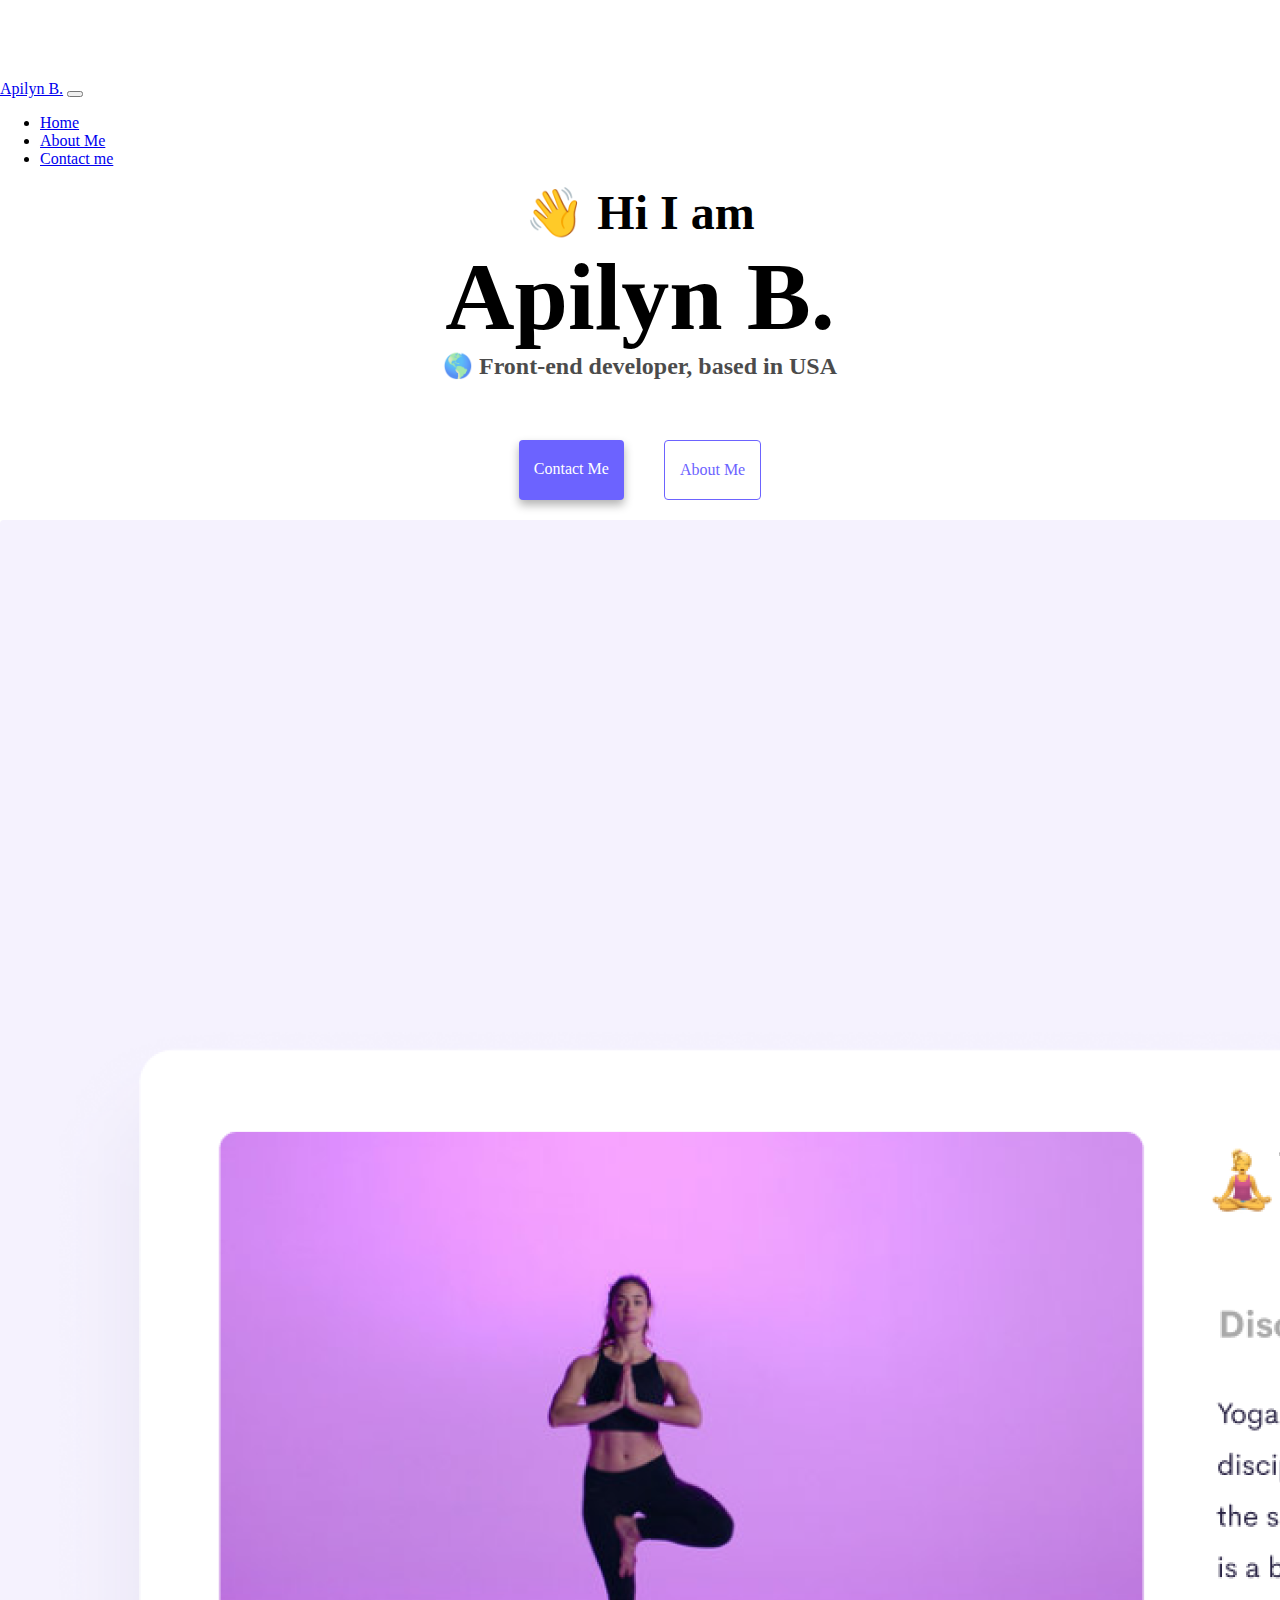
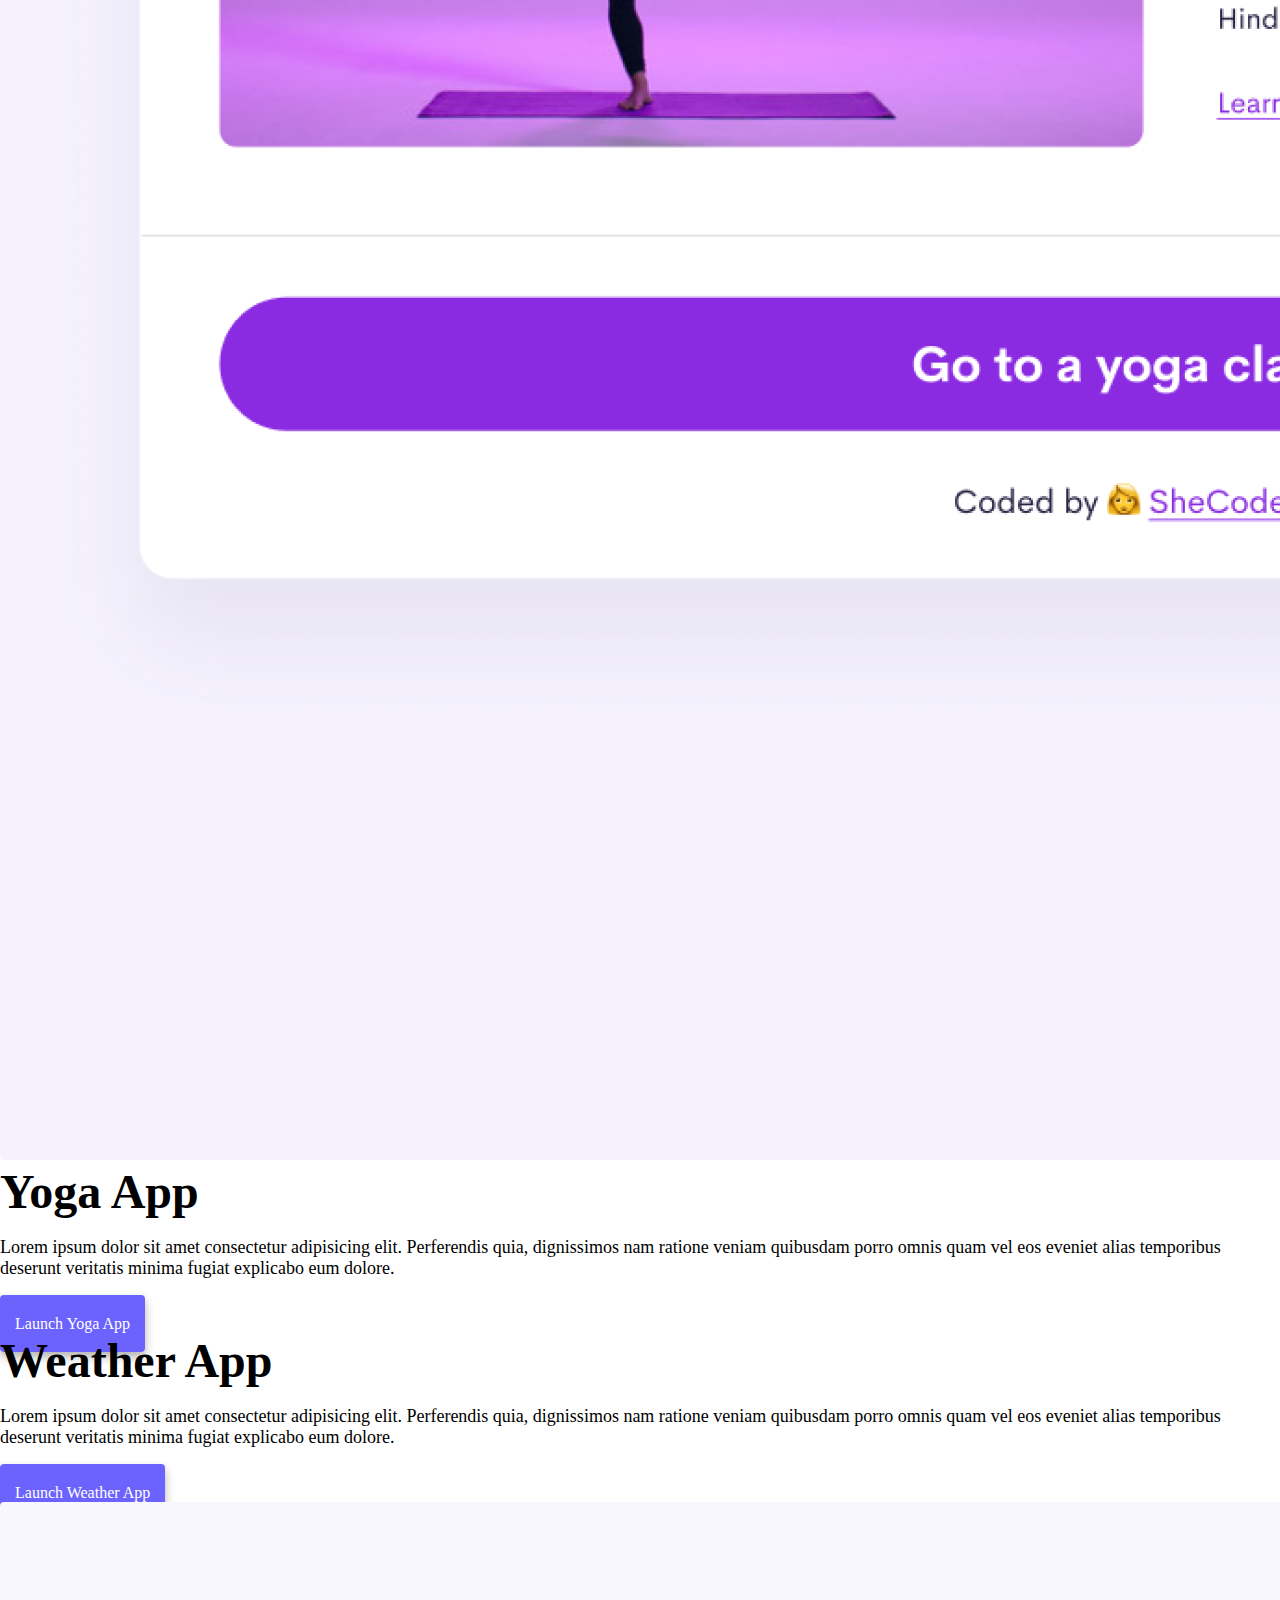
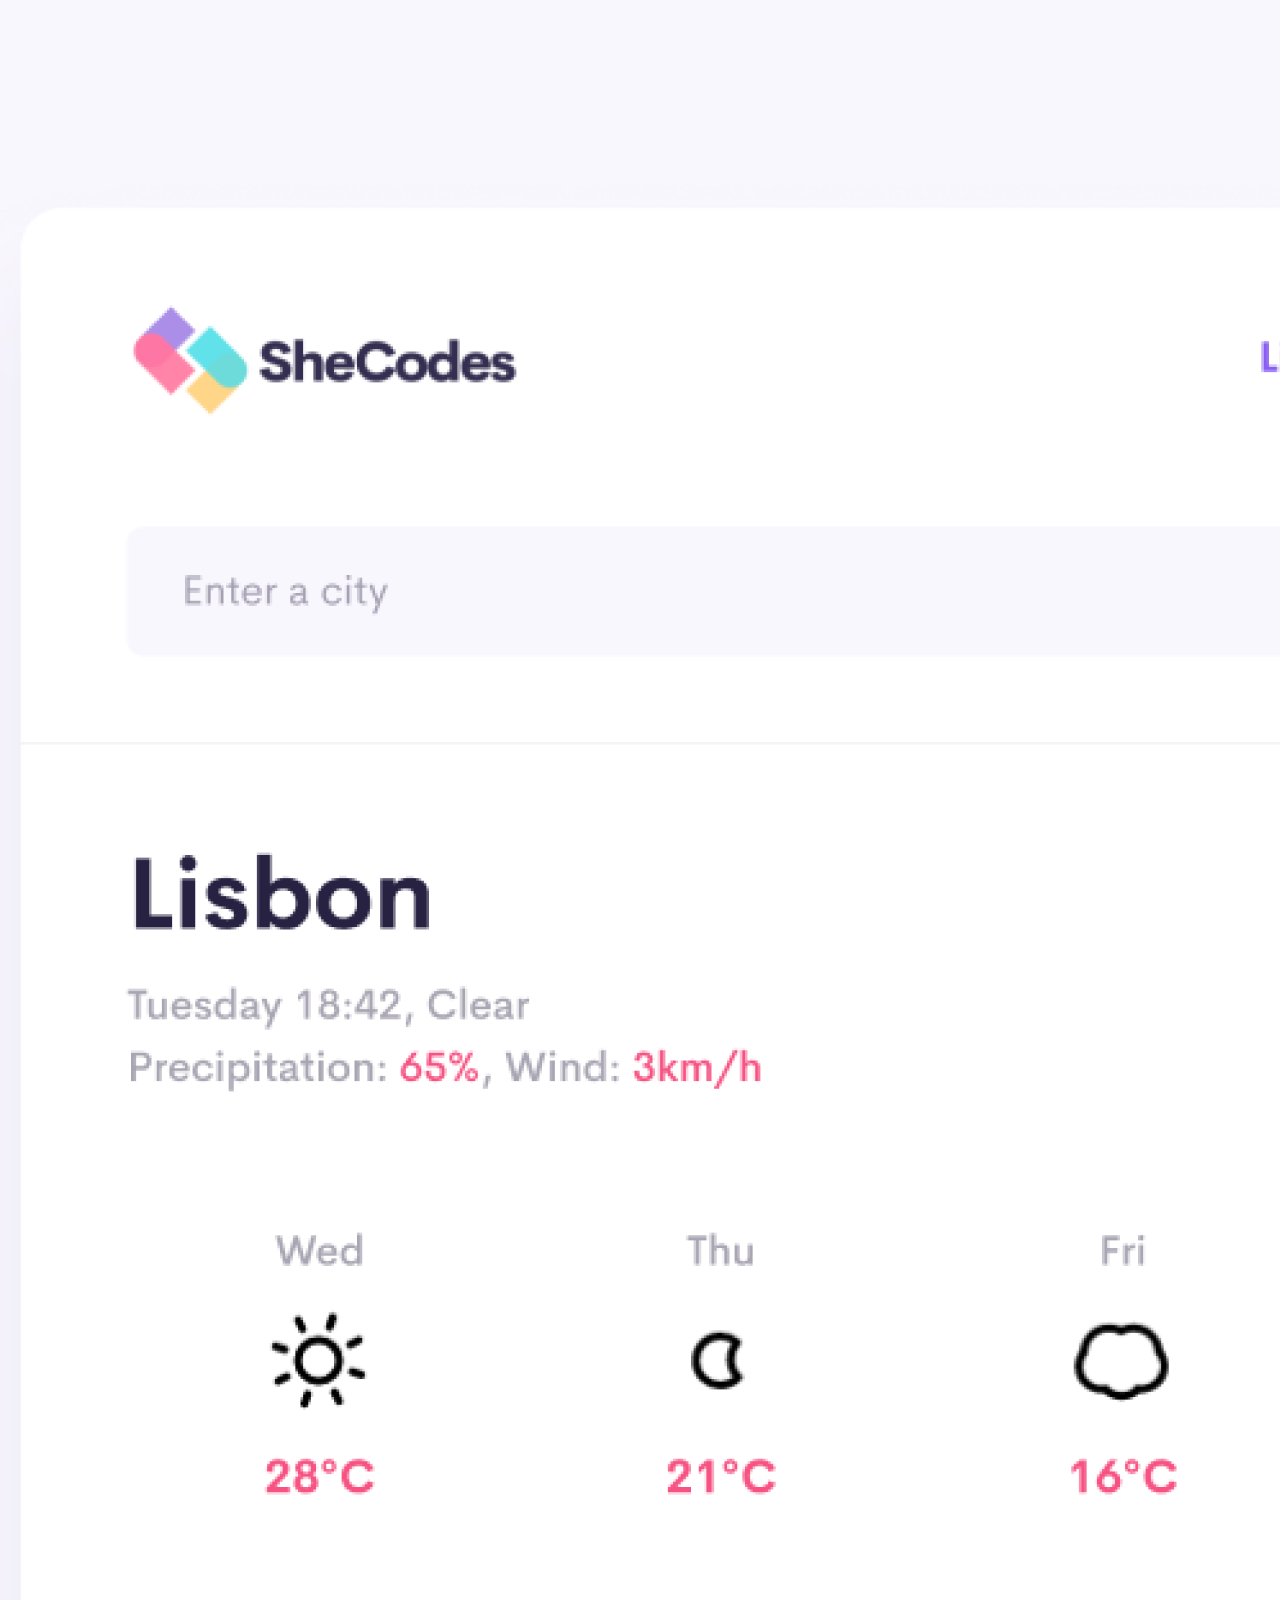
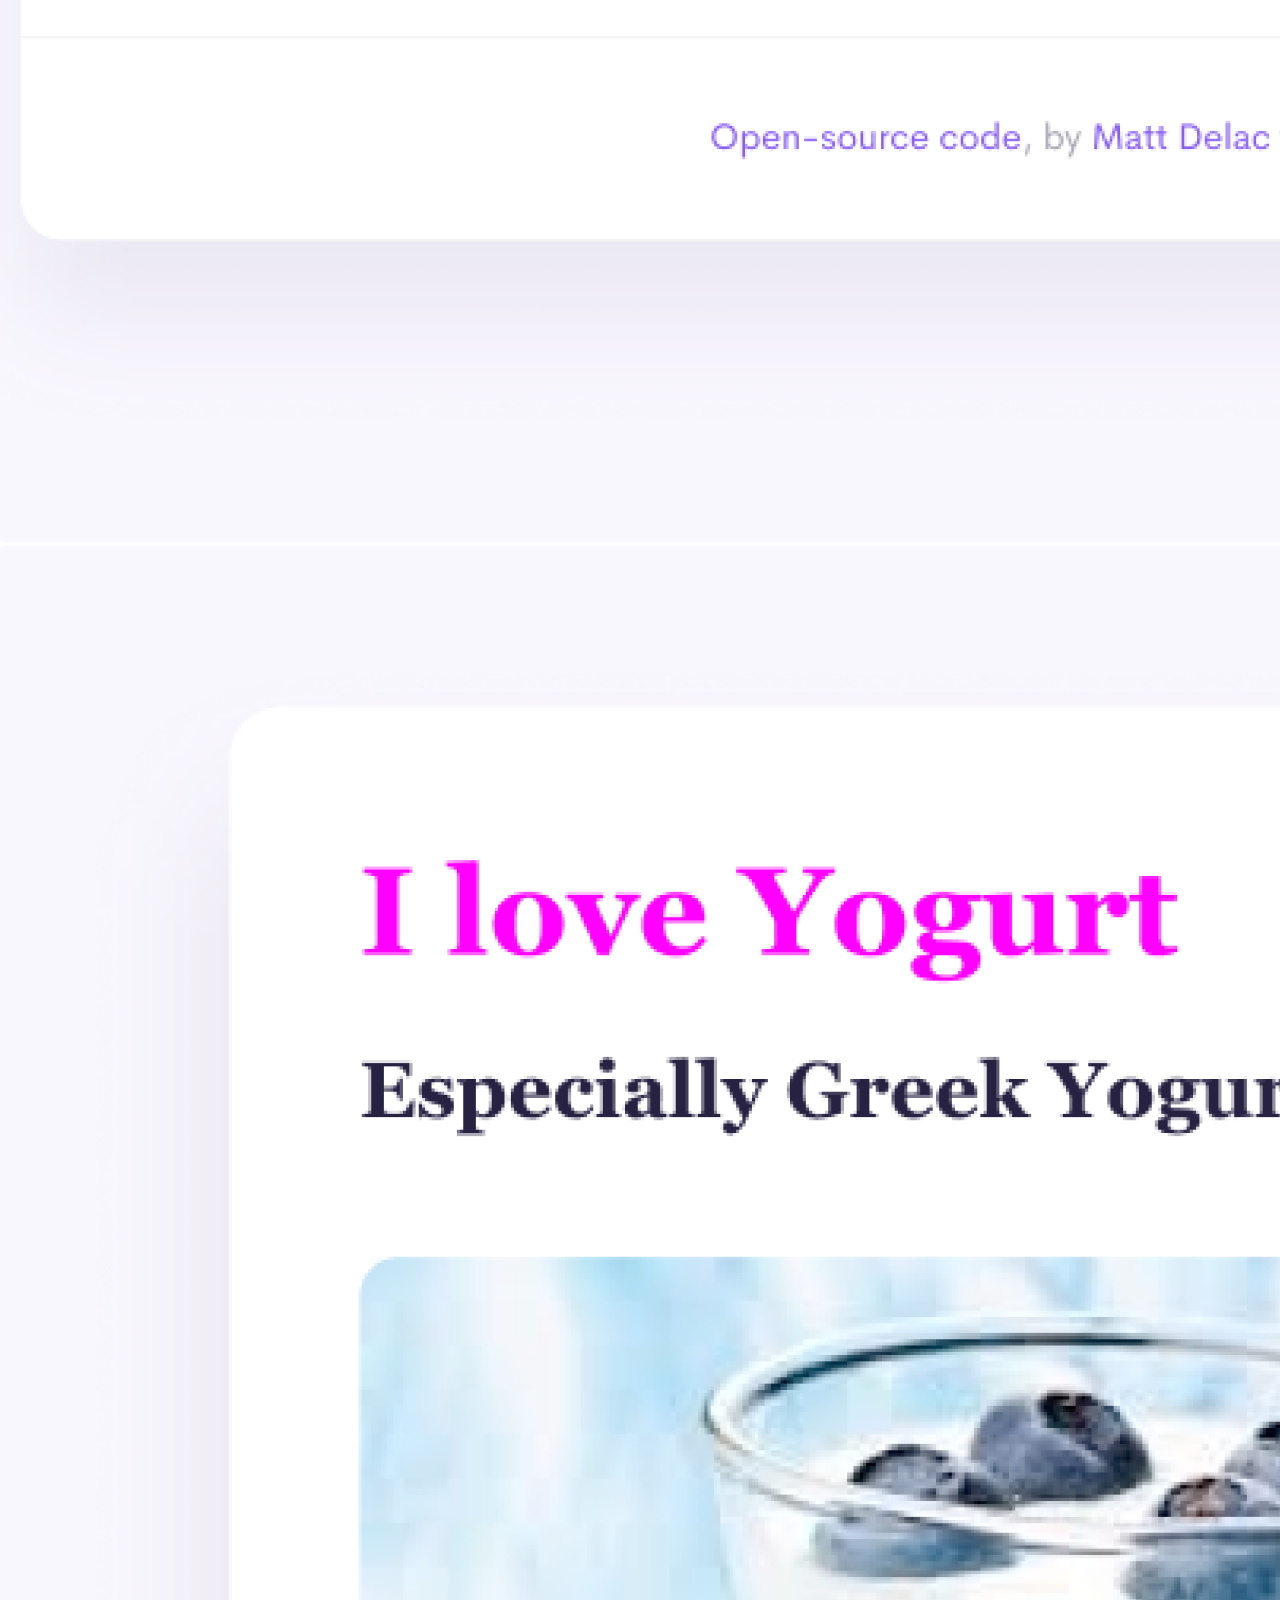
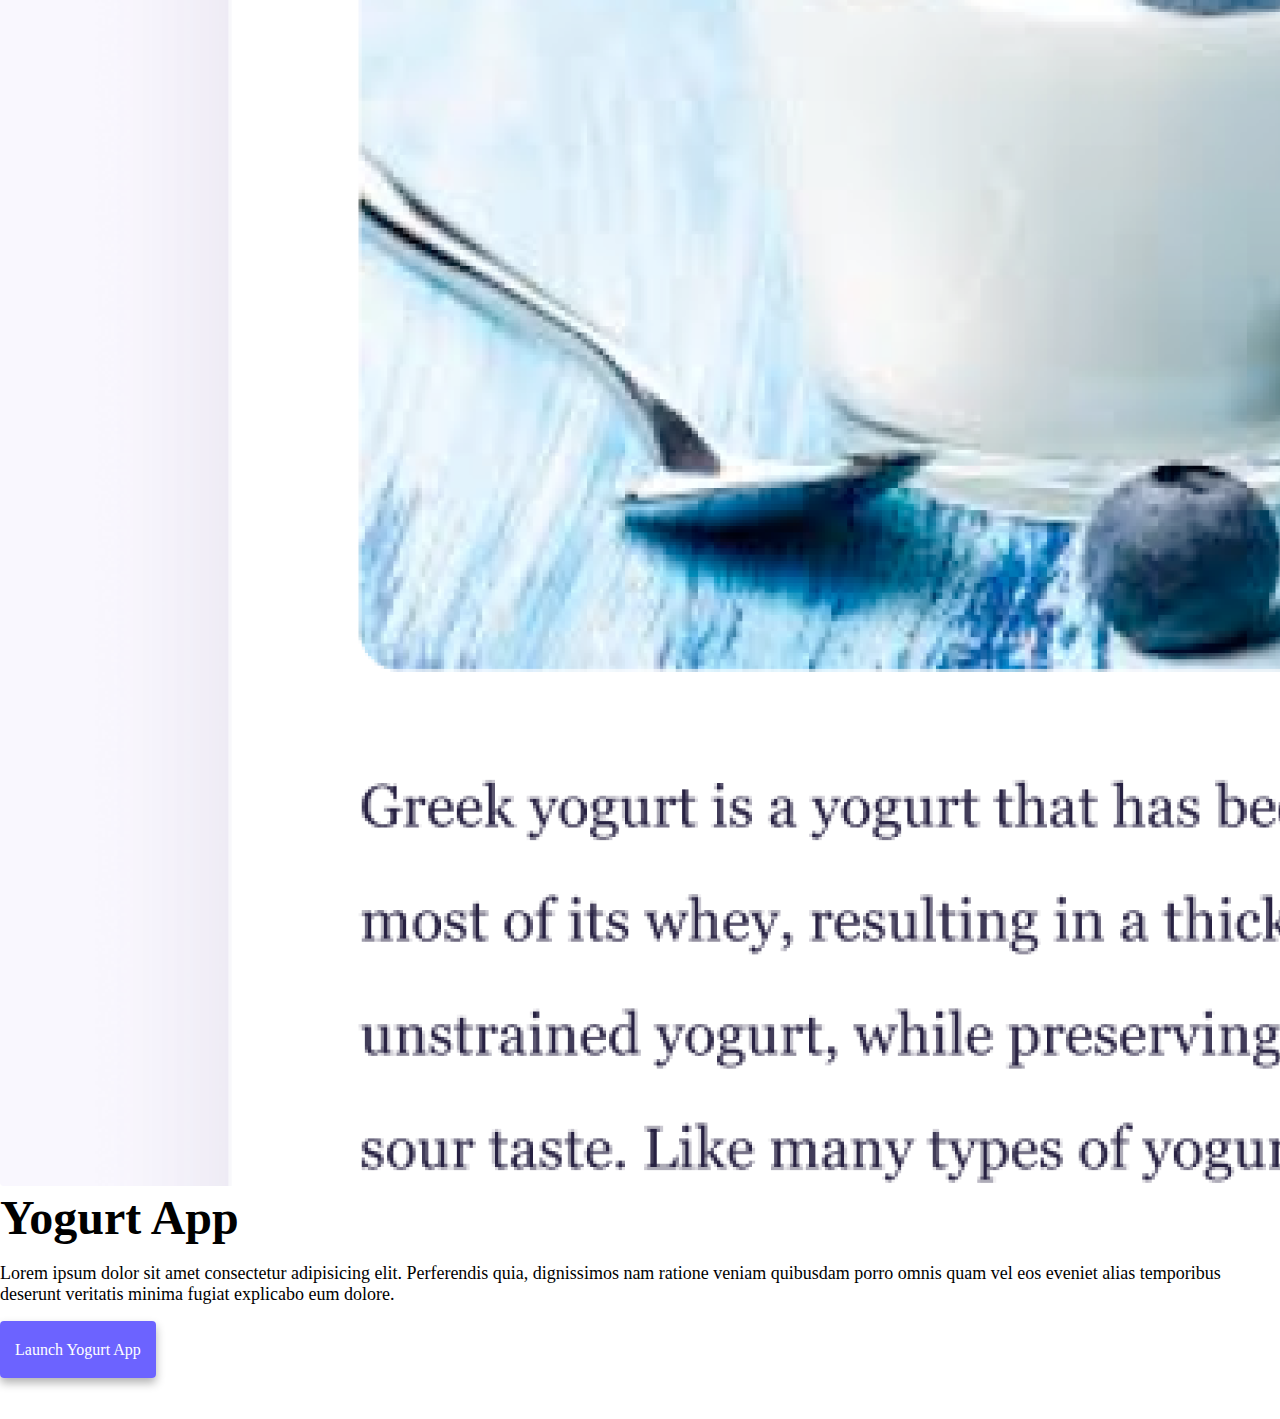
<file: index.html>
<!DOCTYPE html>
<html lang="en">
  <head>
    <meta charset="UTF-8" />
    <meta http-equiv="X-UA-Compatible" content="IE=edge" />
    <meta name="viewport" content="width=device-width, initial-scale=1.0" />
    <meta name="description" content="Apilyn B. | Homepage for the Projects and Apps coded by Apilyn Bonny. Take a look at the creative Weather, Yogurt, and Yoga applications by the Front-end Developer based in New York, NY.">
    <title>Homepage | Apilyn B.</title>
    <link
      href="https://cdn.jsdelivr.net/npm/bootstrap@5.2.0-beta1/dist/css/bootstrap.min.css"
      rel="stylesheet"
      integrity="sha384-0evHe/X+R7YkIZDRvuzKMRqM+OrBnVFBL6DOitfPri4tjfHxaWutUpFmBp4vmVor"
      crossorigin="anonymous"
    />

    <link rel="stylesheet" href="/style.css" />
  </head>
  <body>
    
      <nav class="navbar navbar-expand-lg bg-light ps-5 pe-5 fixed-top">
        <div class="container-fluid">
          <a class="navbar-brand" href="/">Apilyn B.</a>
          <button
            class="navbar-toggler"
            type="button"
            data-bs-toggle="collapse"
            data-bs-target="#navbarNavDropdown"
            aria-controls="navbarNavDropdown"
            aria-expanded="false"
            aria-label="Toggle navigation"
          >
            <span class="navbar-toggler-icon"></span>
          </button>
          <div class="collapse navbar-collapse" id="navbarNavDropdown">
            <ul class="navbar-nav">
              <li class="nav-item">
                <a class="nav-link active" aria-current="page" href="/">Home</a>
              </li>
              <li class="nav-item">
                <a class="nav-link" href="/about.html">About Me</a>
              </li>
              <li class="nav-item">
                <a class="nav-link" href="/about.html#contact">Contact me</a>
              </li>
            </ul>
          </div>
        </div>
      </nav>
<div class="container">
      <h2>👋 Hi I am</h2>
      <h1>Apilyn B.</h1>
      <h3>🌎 Front-end developer, based in USA</h3>
      <div class="navigation-links">
        <a href="/about.html#contact" class="contact-link" title="Contact information to reach Apilyn B." >Contact me</a>
        <a href="/about.html" class="about-link" title="About Me Page">About me</a>
      </div>

      <div class="row main-sections mt-5 mb-3">
        <div class="col-md-6">
          <img src="images/yoga.png" class="img-fluid p-2 d-none d-sm-block" alt="Yoga App Screenshot" />
        </div>
        <div class="col-md-6">
          <h2 class="subheading mt-2 index-h2">Yoga App</h2>
          <br>
          <div class="index-p">
            Lorem ipsum dolor sit amet consectetur adipisicing elit. Perferendis
            quia, dignissimos nam ratione veniam quibusdam porro omnis quam vel
            eos eveniet alias temporibus deserunt veritatis minima fugiat
            explicabo eum dolore.
          </div>
          <br />
          <br />
          <a href="index.html" class="link" title="Launch Apilyn B.'s Yoga App">Launch Yoga App</a>
        </div>
      </div>
      <div class="row main-sections mb-3" >
        <div class="col-md-6">
          <h2 class="subheading mt-5 index-h2">Weather App</h2>
          <br>
          <div class="index-p">
            Lorem ipsum dolor sit amet consectetur adipisicing elit. Perferendis
            quia, dignissimos nam ratione veniam quibusdam porro omnis quam vel
            eos eveniet alias temporibus deserunt veritatis minima fugiat
            explicabo eum dolore.
          </div>
          <br />
          <br />
          <div>
          <a href="index.html" class="link" title="Launch Apilyn B.'s Weather App">Launch Weather App</a>
        </div>
      </div>
        <div class="col-md-6">
          <img src="images/weather.png" class="img-fluid pt-3 pb-3 mt-4 d-none d-sm-block" alt="Weather App Screenshot" />
        </div>
      </div>
      <div class="row main-sections">
        <div class="col-md-6">
          <img src="images/yogurt.png" class="img-fluid p-2 d-flex d-none d-sm-block" alt="Yogurt App Screenshot" />
        </div>
        <div class="col-md-6">
          <h2 class="subheading mt-2 index-h2">Yogurt App</h2>
          <br>
          <div class="index-p">
            Lorem ipsum dolor sit amet consectetur adipisicing elit. Perferendis
            quia, dignissimos nam ratione veniam quibusdam porro omnis quam vel
            eos eveniet alias temporibus deserunt veritatis minima fugiat
            explicabo eum dolore.
          </div>
          <br />
          <br />
          <a  href="index.html" class="link" title="Launch Apilyn B.'s Yogurt App">Launch Yogurt App</a>
        </div>
      </div>
    </div>
    <script
      src="https://cdn.jsdelivr.net/npm/bootstrap@5.2.0-beta1/dist/js/bootstrap.bundle.min.js"
      integrity="sha384-pprn3073KE6tl6bjs2QrFaJGz5/SUsLqktiwsUTF55Jfv3qYSDhgCecCxMW52nD2"
      crossorigin="anonymous"
    ></script>
  </div>
</div>
  </body>
</html>
</file>
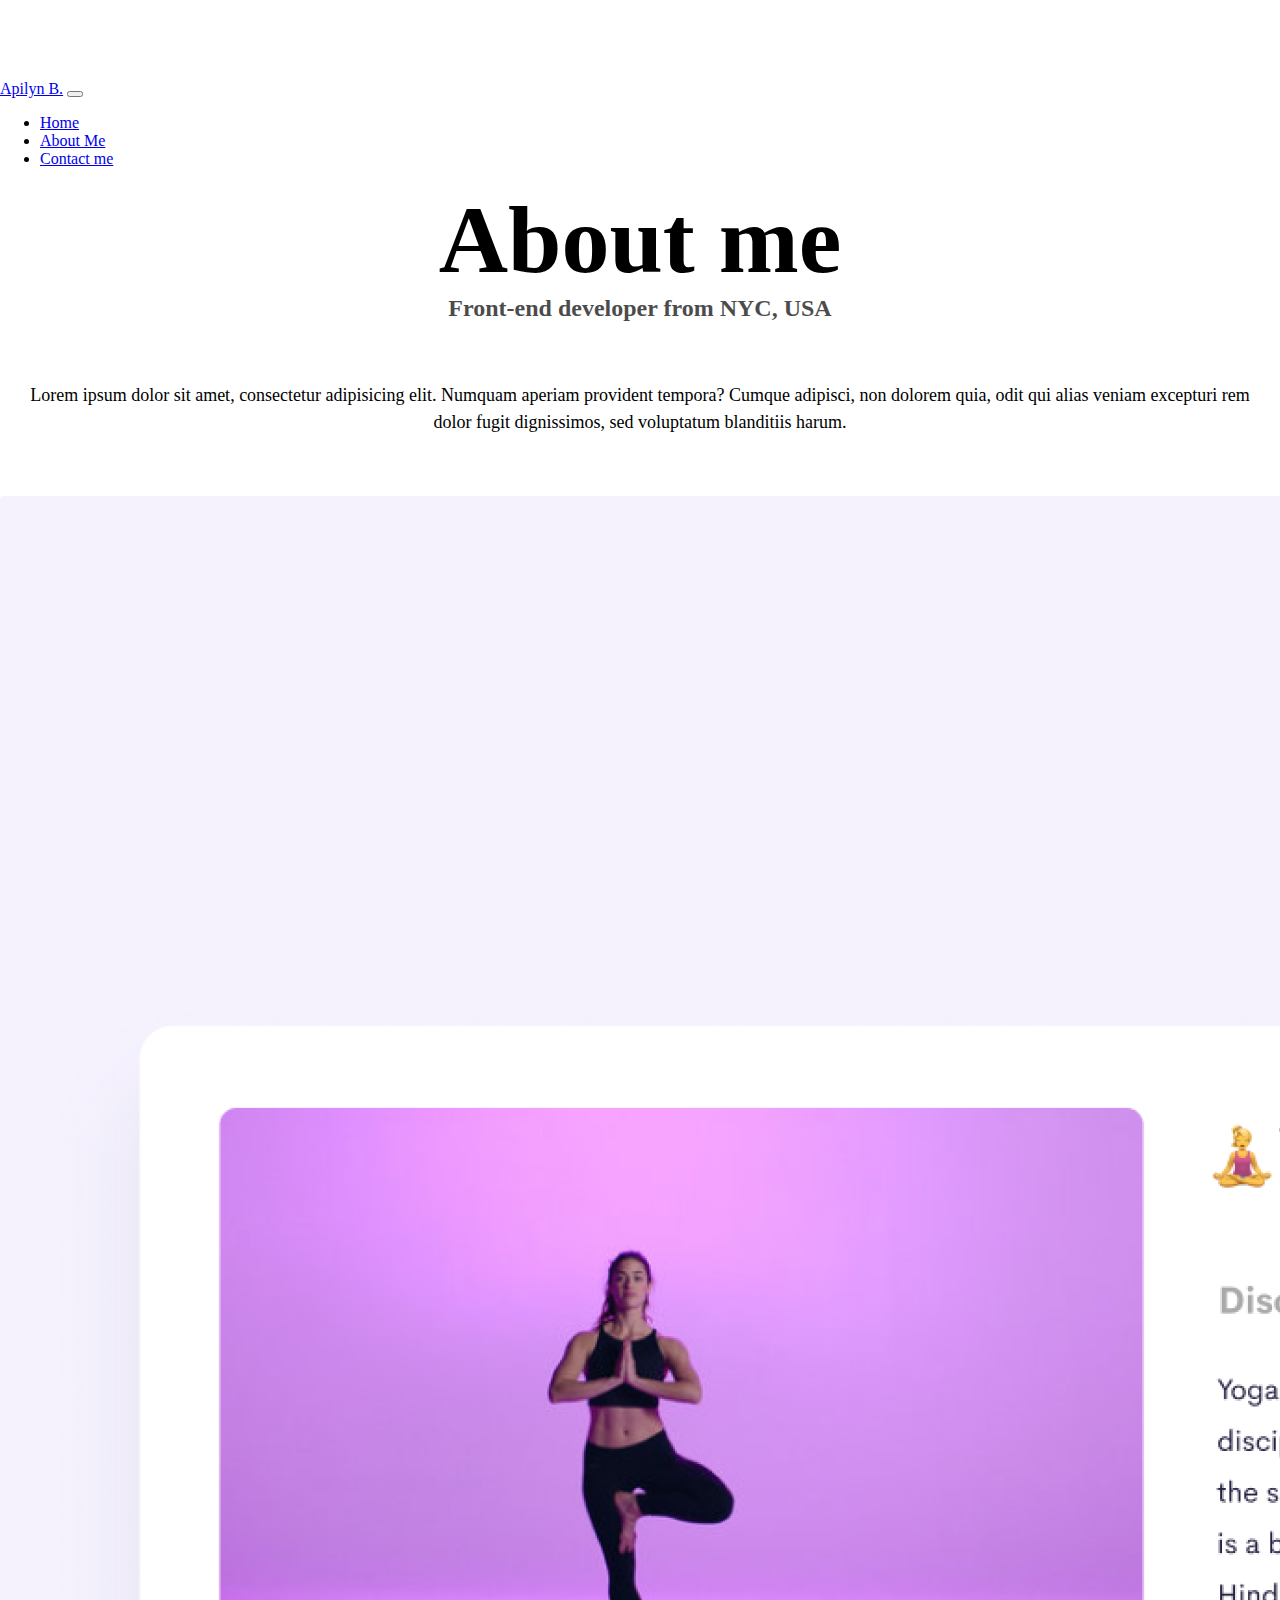
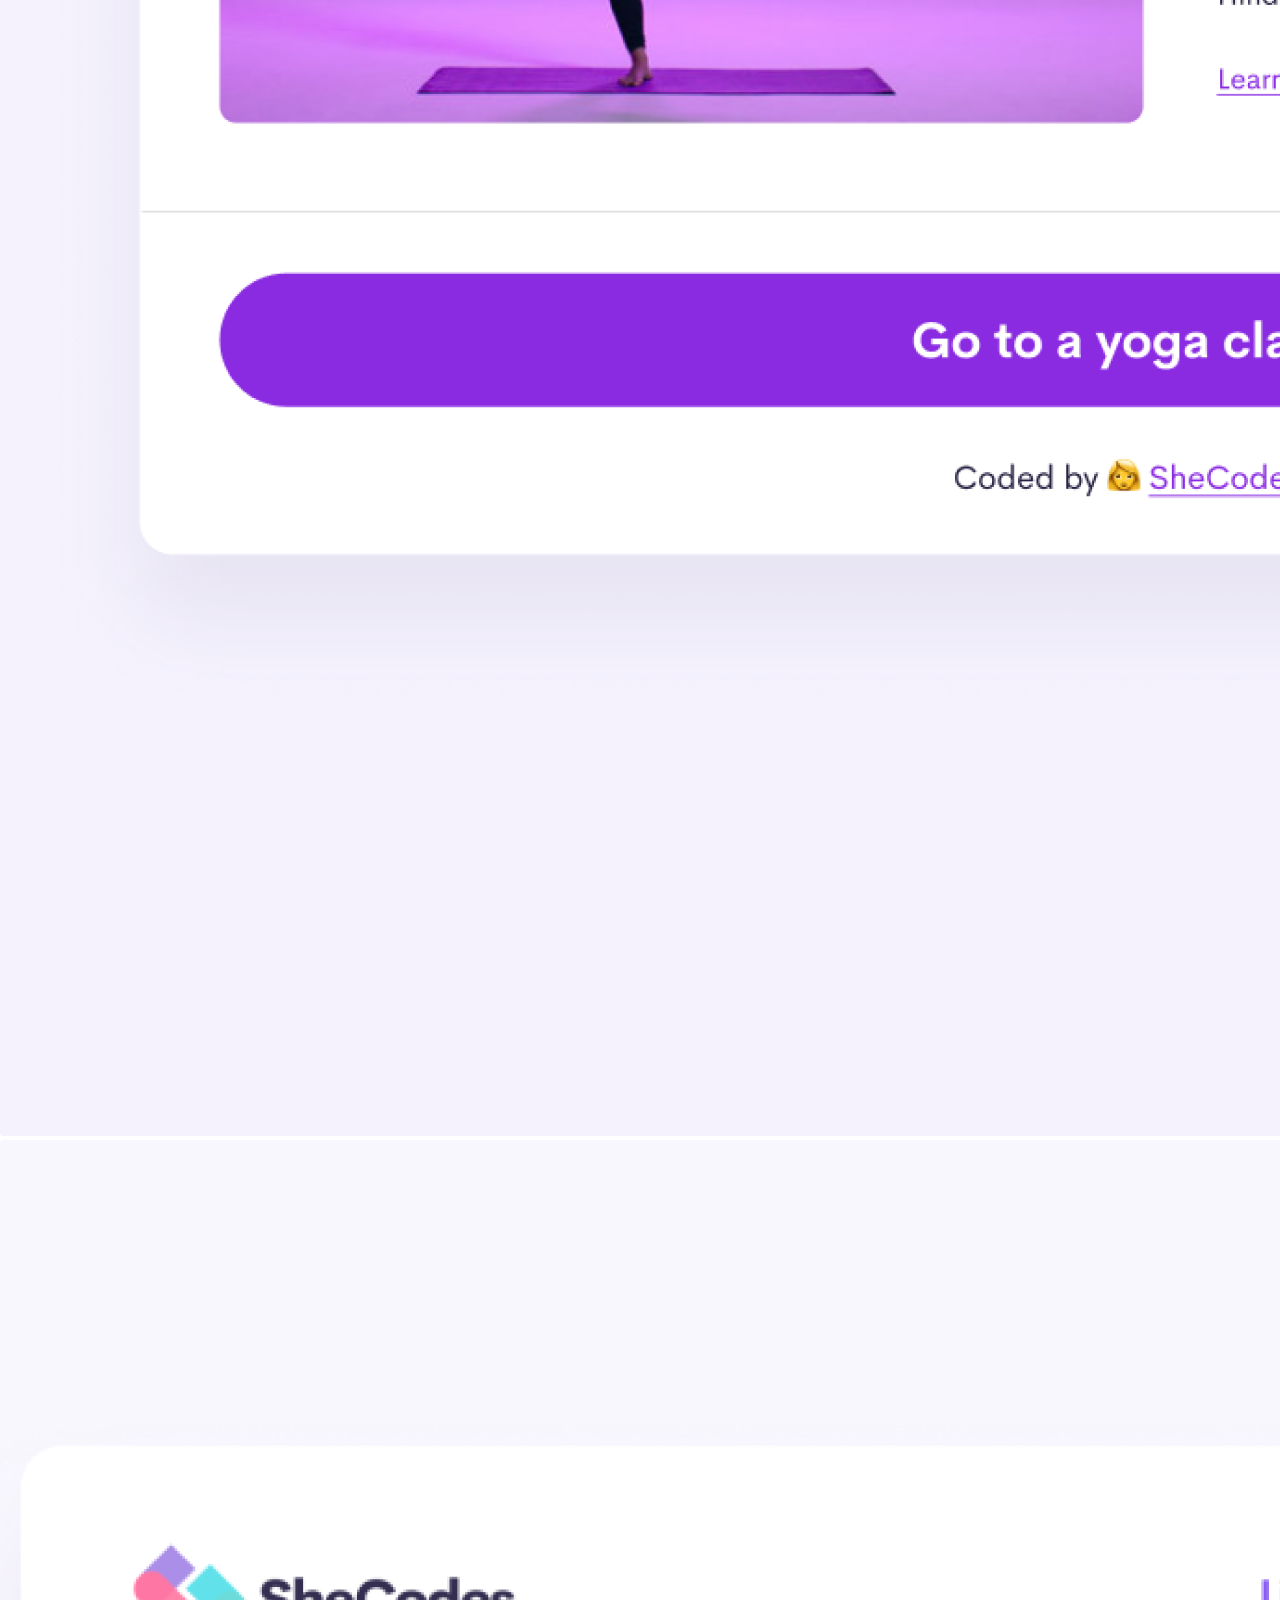
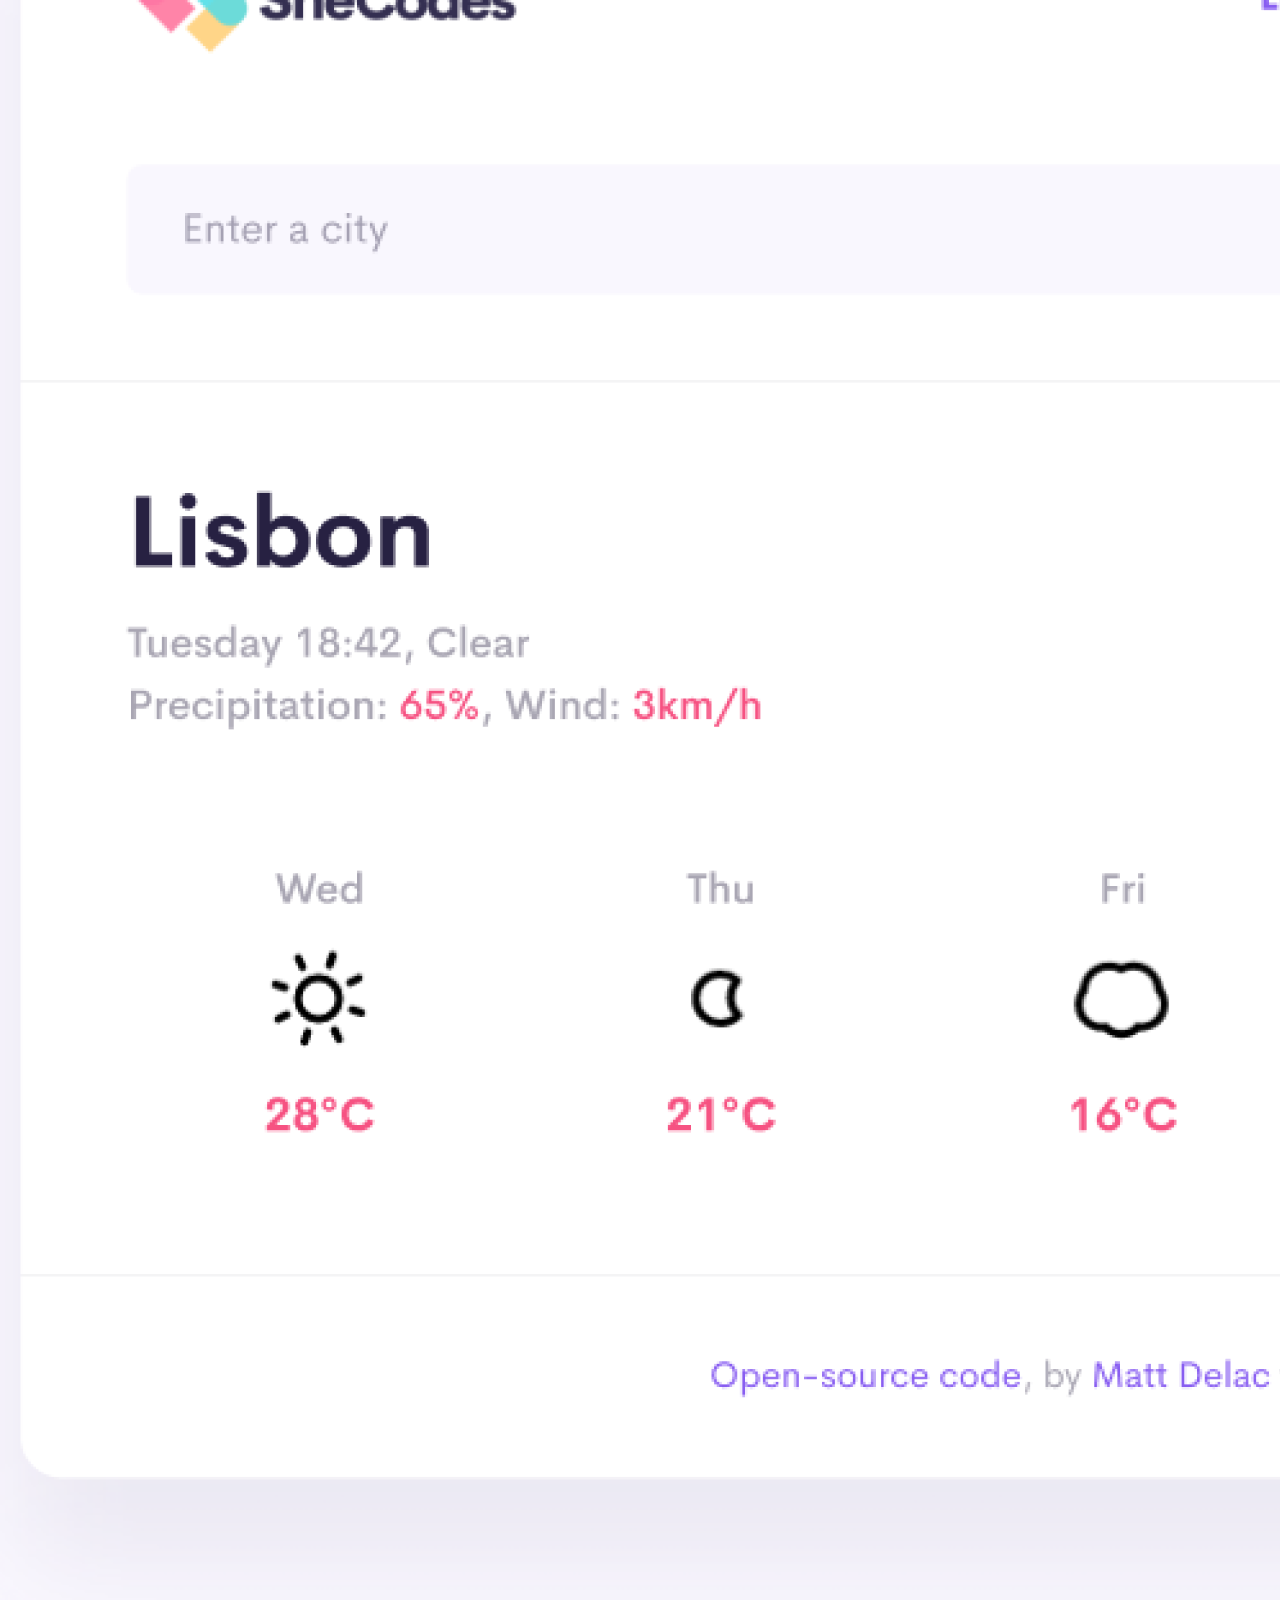
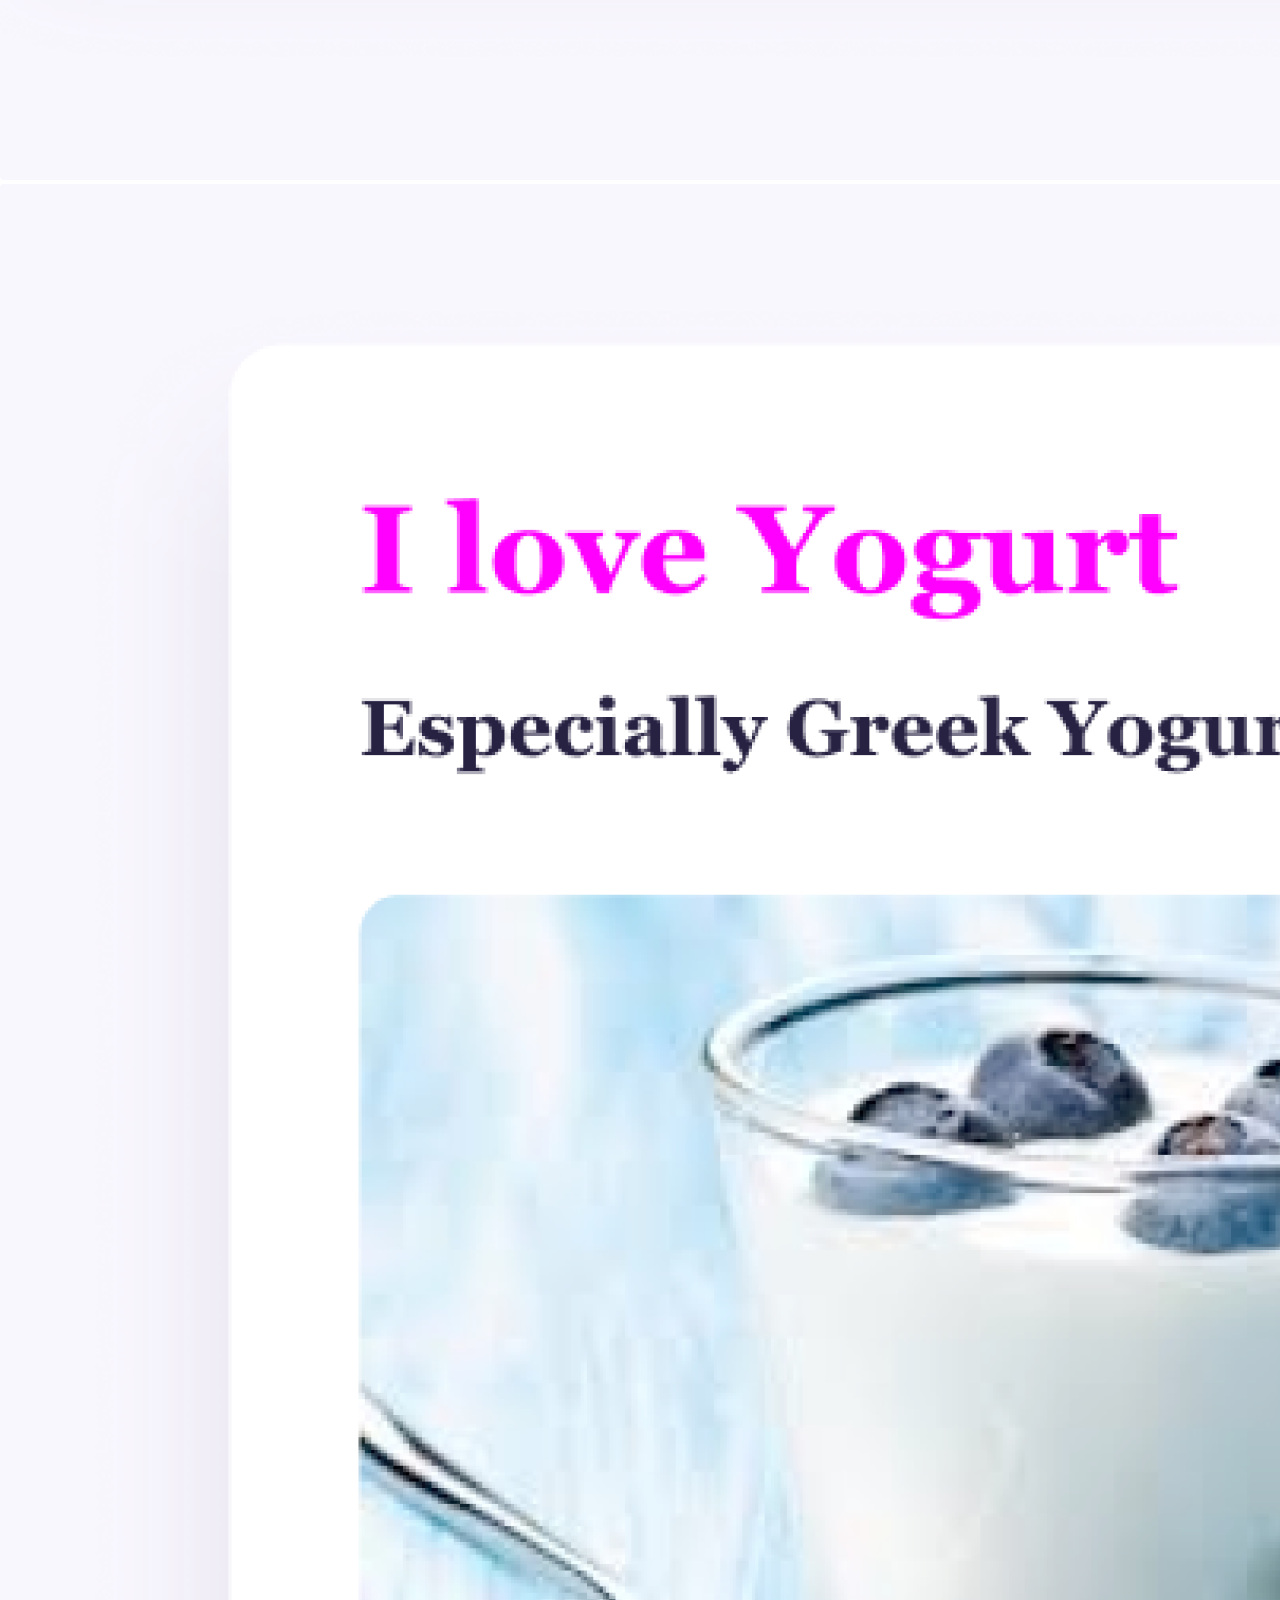
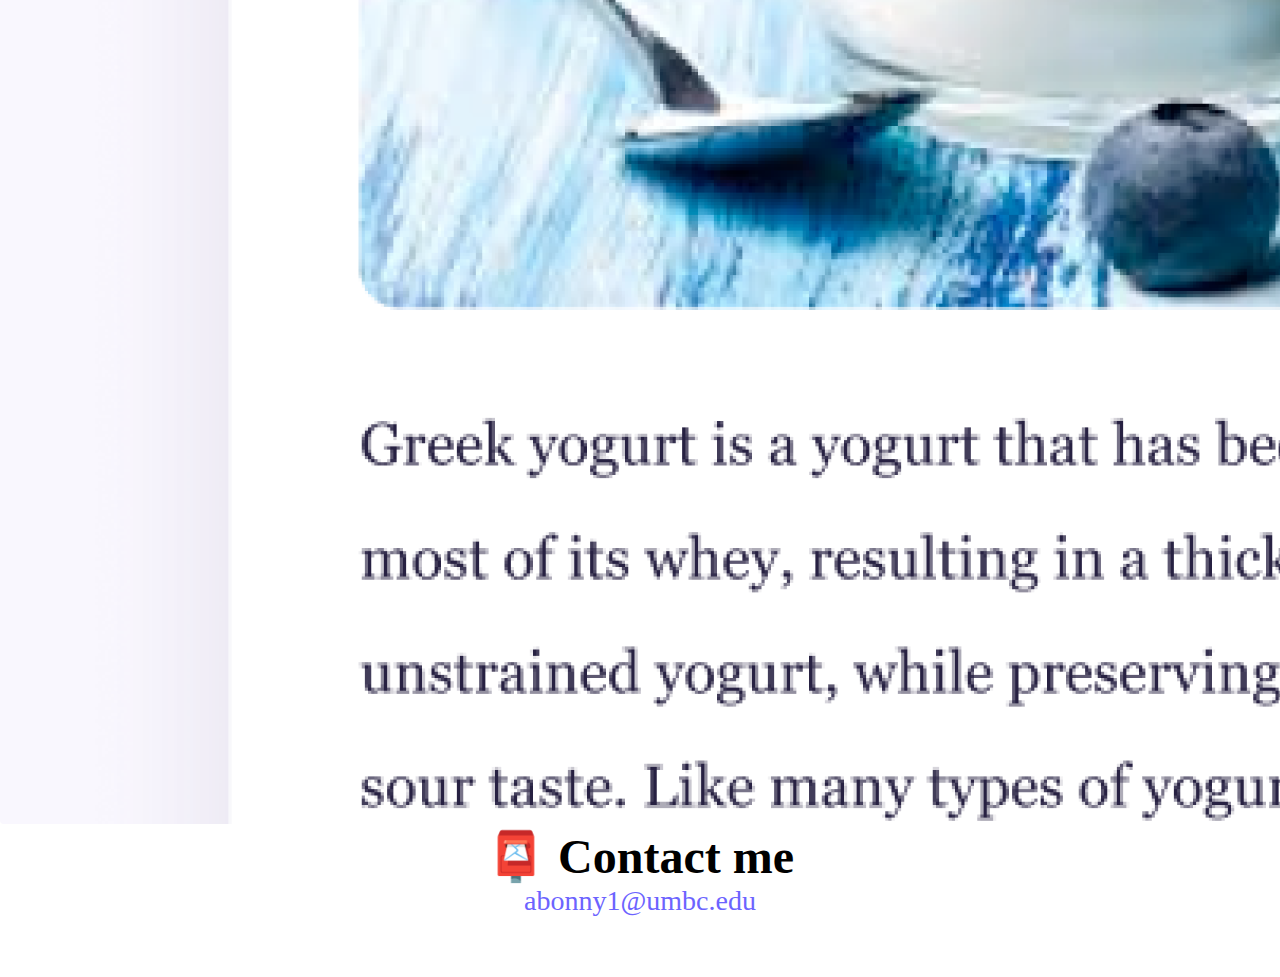
<file: about.html>
<!DOCTYPE html>
<html lang="en">
  <head>
    <meta charset="UTF-8" />
    <meta name="viewport" content="width=device-width, initial-scale=1" />
    <meta
      name="description"
      content="Apilyn B. | A page with more information on Apilyn Bonny as well as contact information to reach Ms. Bonny for any project inquires."
    />
    <meta http-equiv="X-UA-Compatible" content="IE=edge" />
    <meta name="viewport" content="width=device-width, initial-scale=1.0" />
    <link
      href="https://cdn.jsdelivr.net/npm/bootstrap@5.2.0-beta1/dist/css/bootstrap.min.css"
      rel="stylesheet"
      integrity="sha384-0evHe/X+R7YkIZDRvuzKMRqM+OrBnVFBL6DOitfPri4tjfHxaWutUpFmBp4vmVor"
      crossorigin="anonymous"
    />
    <link rel="stylesheet" href="/style.css" />
    <title>About Me | Apilyn B.</title>
  </head>
  <body>
    <nav class="navbar navbar-expand-lg bg-light ps-5 pe-5 fixed-top">
      <div class="container-fluid">
        <a class="navbar-brand" href="/">Apilyn B.</a>
        <button
          class="navbar-toggler"
          type="button"
          data-bs-toggle="collapse"
          data-bs-target="#navbarNavDropdown"
          aria-controls="navbarNavDropdown"
          aria-expanded="false"
          aria-label="Toggle navigation"
        >
          <span class="navbar-toggler-icon"></span>
        </button>
        <div class="collapse navbar-collapse" id="navbarNavDropdown">
          <ul class="navbar-nav">
            <li class="nav-item">
              <a class="nav-link active" aria-current="page" href="/">Home</a>
            </li>
            <li class="nav-item">
              <a class="nav-link" href="/about.html">About Me</a>
            </li>
            <li class="nav-item">
              <a class="nav-link" href="/about.html#contact">Contact me</a>
            </li>
          </ul>
        </div>
      </div>
    </nav>
    <h1>About me</h1>
    <h3>Front-end developer from NYC, USA</h3>
    <div class="about-paragraphs">
      <p>
        Lorem ipsum dolor sit amet, consectetur adipisicing elit. Numquam
        aperiam provident tempora? Cumque adipisci, non dolorem quia, odit qui
        alias veniam excepturi rem dolor fugit dignissimos, sed voluptatum
        blanditiis harum.
      </p>
    </div>
    <div class="container">
      <div class="row mb-5">
        <div class="col-sm-4 about-me-images">
          <img
            src="images/yoga.png"
            alt="Yoga App Screenshot"
            class="img-fluid shadow p-2 mb-3 rounded"
          />
        </div>
        <div class="col-sm-4">
          <img
            src="images/weather.png"
            alt="Weather App Screenshot"
            class="img-fluid shadow p-2 mb-3 rounded"
          />
        </div>
        <div class="col-sm-4">
          <img
            src="images/yogurt.png"
            alt="Yogurt App Screenshot"
            class="img-fluid shadow p-2 mb-3 rounded"
          />
        </div>
      </div>
    </div>

    <div id="contact">
      <h2>📮 Contact me</h2>
      <a href="mailto:abonny1@umbc.edu" class="email-link">
        abonny1@umbc.edu
      </a>
    </div>
    <script
      src="https://cdn.jsdelivr.net/npm/bootstrap@5.2.0-beta1/dist/js/bootstrap.bundle.min.js"
      integrity="sha384-pprn3073KE6tl6bjs2QrFaJGz5/SUsLqktiwsUTF55Jfv3qYSDhgCecCxMW52nD2"
      crossorigin="anonymous"
    ></script>
  </body>
</html>
</file>
<file: style.css>
:root {
  --primary-color: #6c63ff;
  --secondary-color: #f5f2fe;
  --box-shadow: 0 5px 10px rgba(0, 0, 0, 0.3);
}

body {
  margin: 60px auto;
  margin-top: 80px;
  max-width: 100%;
}

h1,
h2,
h3 {
  text-align: center;
  margin: 0;
}

h1 {
  font-size: 96px;
}

h2 {
  font-size: 48px;
}

h3 {
  font-size: 24px;
  opacity: 0.7;
}

p {
  padding: 20px;
  border-radius: 4px;
  font-size: 18px;
  line-height: 1.5;
  text-align: center;
}

.navigation-links {
  display: flex;
  margin-top: 40px;
  justify-content: center;
}

.navigation-links a,
.link {
  margin: 20px;
  border-radius: 4px;
  padding: 20px 15px;
  text-decoration: none;
  text-transform: capitalize;
}

.contact-link,
.link {
  background: var(--primary-color);
  box-shadow: var(--box-shadow);
  color: white;
}

.link {
  margin: 20px 0;
}

.about-link {
  color: var(--primary-color);
  border: 1px solid var(--primary-color);
}

.homepage-link {
  color: var(--primary-color);
  text-align: center;
  display: block;
}

.about-paragraphs {
  display: flex;
  margin: 30px 0;
}

.about-paragraphs p {
  margin: 10px;
}

.email-link {
  display: flex;
  justify-content: center;
  color: var(--primary-color);
  font-size: 28px;
  text-decoration: none;
}

.email-link:hover {
  text-decoration: underline;
}

.main-page-link {
  display: flex;
  justify-content: start;
}

.main-page-link {
  margin-top: 40px;
  text-align: left;
}

img {
  border-radius: 4px;
  height: auto;
}

.subheading {
  text-align: left;
  font-size: 48px;
}

.index-p {
  font-size: 18px;
}

@media (max-width: 800px) {
 body {
  text-align: center;
 };
}

@media (max-width: 800px) {
 h1 {
  font-size: 50px
 };
}

@media (max-width: 800px) {
  .index-h2 {
  text-align: center;
  margin-top: 20px !important;
  }
  .main-sections {
    margin-bottom: 30px !important;
  }
  #contact {
    font-size: 100px;
  }
}
</file>
